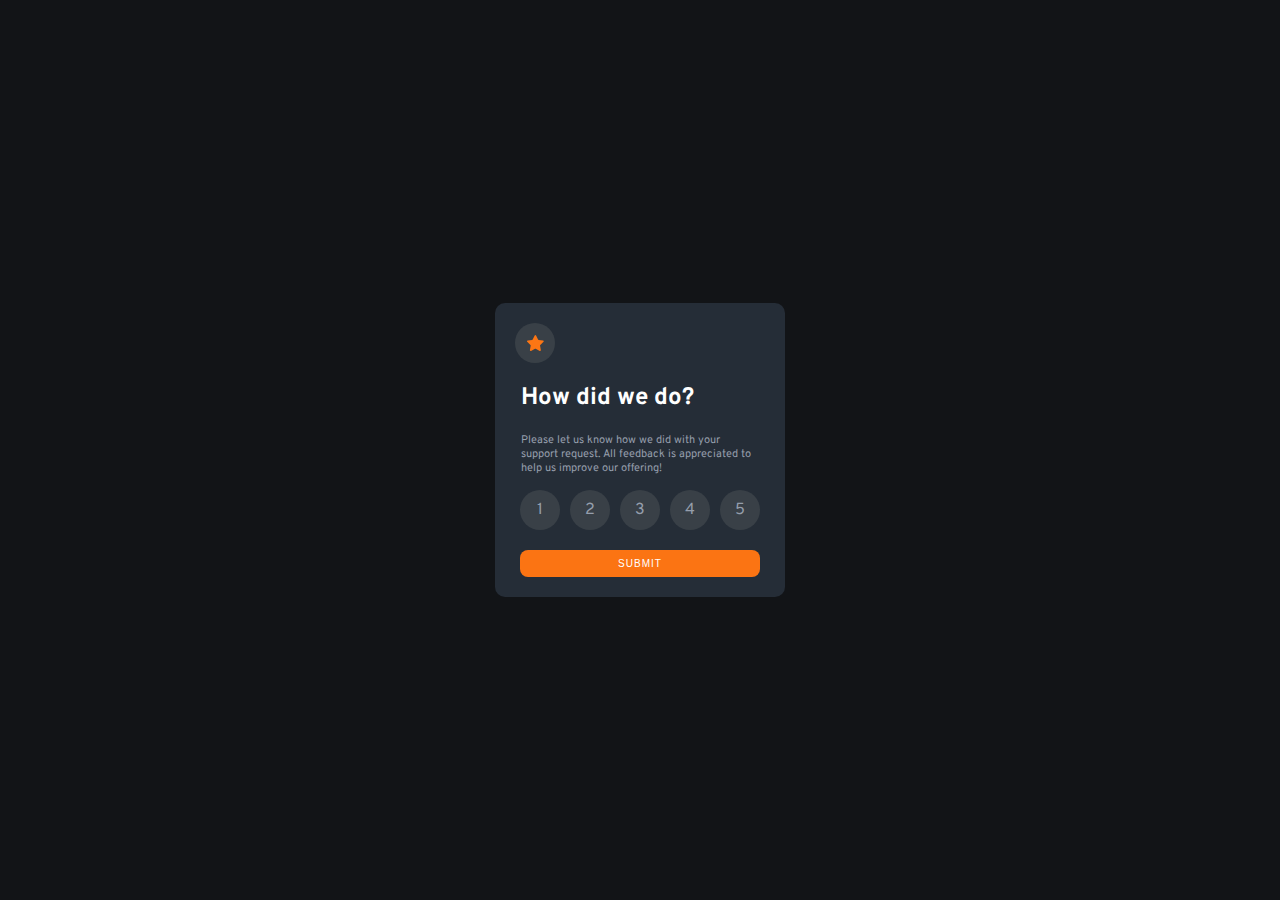
<file: index.html>
<!DOCTYPE html>
<html lang="en">
  <head>
    <meta charset="UTF-8">
    <meta name="viewport" content="width=device-width, initial-scale=1.0">
    <link rel="stylesheet" href="https://fonts.googleapis.com/css?family=Overpass">
    
    <link rel="icon" type="image/png" sizes="32x32" href="./images/favicon-32x32.png">  
    <link rel="stylesheet" href="styles.css"/>
    <title>Frontend Mentor | Interactive rating component</title>
  </head>
  <body class="primus">
    <div class="main">
      <div class="first">
        <div class="image-container">
          <img src="images\icon-star.svg"/>
        </div>
        <div class="text-container">
          <h2>How did we do?</h2>
          <p>Please let us know how we did with your support
            request. All feedback is appreciated to help us
            improve our offering!
          </p>
        </div>
        <div class="numbers-container">
          <div id="1" class="numbers">1</div>
          <div id="2" class="numbers">2</div>
          <div id="3" class="numbers">3</div>
          <div id="4" class="numbers">4</div>
          <div id="5" class="numbers">5</div>
        </div> 
        <div class="button-container">
          <button id="btn">SUBMIT</button>
        </div>     
      </div>
    </div>
    <script src="app.js"></script>
  </body>
</html>
</file>
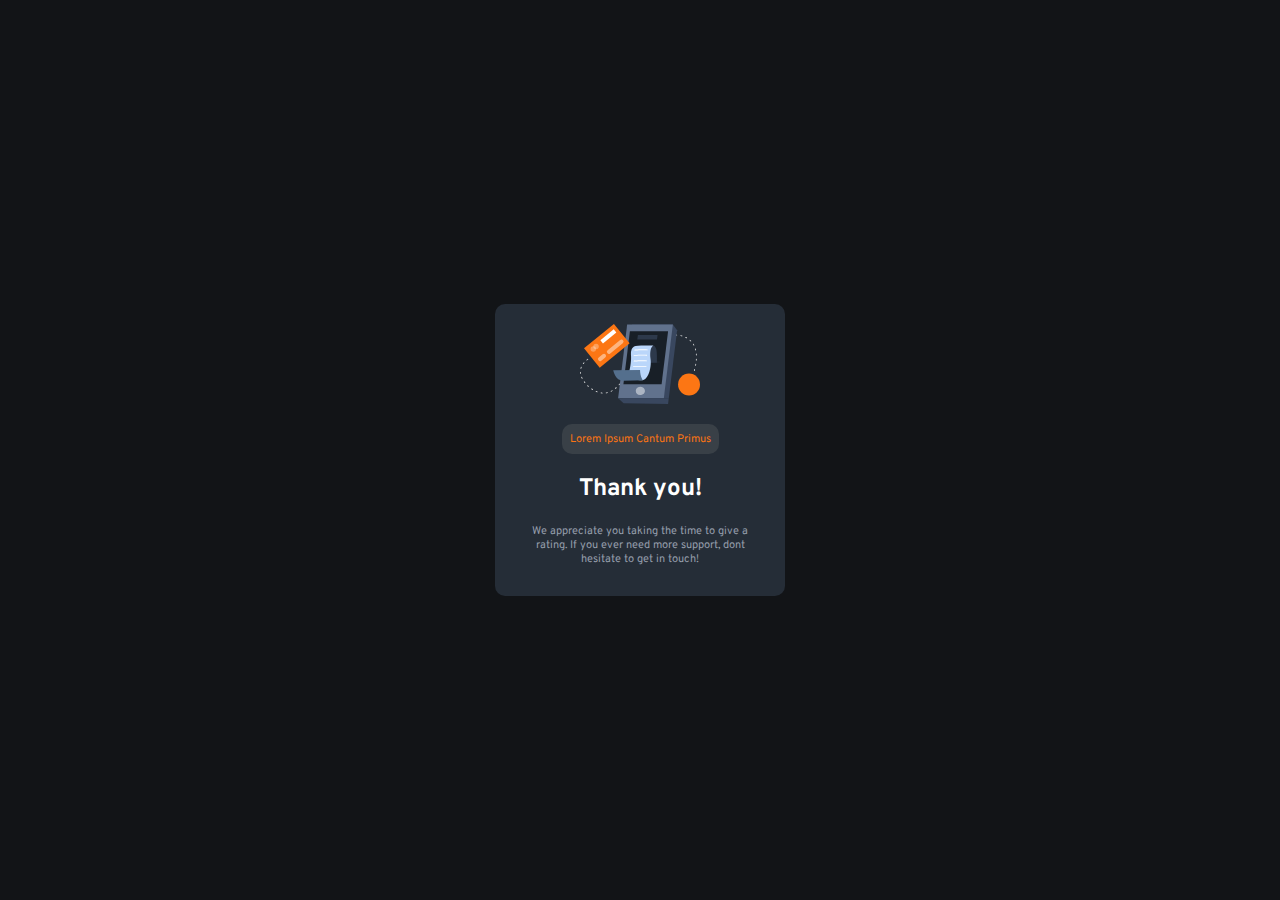
<file: success.html>
<!DOCTYPE html>
<html lang="en">
    <head>
        <meta charset="UTF-8">
        <meta name="viewport" content="width=device-width, initial-scale=1.0">
        <link rel="stylesheet" href="https://fonts.googleapis.com/css?family=Overpass">
        <link rel="icon" type="image/png" sizes="32x32" href="./images/favicon-32x32.png">  
        <link rel="stylesheet" href="styles.css"/>
        <title>Frontend Mentor | Interactive rating component</title>
    </head>
    <body>
        <div class="main">
            <div class="first">
                <div class="success-img-container">
                    <img src="images\illustration-thank-you.svg">
                </div>
                <div class = success-div>
                    <p id="targ" class="success-text">Lorem Ipsum Cantum Primus</p>
                </div>
                <div class="text-container">
                    <h2 class="success-heading">Thank you!</h2>
                    <p class="success-paragraph">We appreciate you taking the time to give a rating.
                        If you ever need more support, dont hesitate to
                        get in touch!
                    </p>
                  </div>
            </div>
        </div>
        <script src="app.js"></script>
    </body>
</html>
</file>
<file: styles.css>
/* Containers */

html, body{
    height:100%;
    background-color: hsl(216, 12%, 8%);
    display:flex;
    justify-content: center;
    align-items: center;
    font-family: "Overpass", sans-serif;
}

.text-container{
    padding:0px 6px;
}

.main{
    background-color: hsl(213, 19%, 18%);
    border-radius: 10px;
}

.first{
    color:white;
    padding: 20px;
    width:250px;
}

.image-container, .numbers{
    background-color: hsl(210, 11%, 25%);
    width:40px;
    height:40px;
    border-radius:50%;
    display:flex;
    align-items:center;
    justify-content: center;
    border:none;
}

.success-img-container{
    display:flex;
    justify-content:center;
    height:80px;
}

.success-div{
    margin-top: 20px;
    display: flex;
    justify-content: center;
    border-radius: 8px;
}

.numbers-container{
    align-items: center;
    display:grid;
    grid-template-columns: 1fr 1fr 1fr 1fr 1fr;
    justify-items:center;
    align-items:center;
    padding:15px 0;
    color: hsl(217, 12%, 63%);
}

.button-container{
    padding-top:5px;
    display:flex;
    justify-content: center;
}

.numbers:hover{
    background-color: hsl(25, 97%, 53%);
    color:white;
}

.active{
    background-color:hsl(217, 12%, 63%) ;
    color:white;
}

/* Texts */

h2{
    color:hsl(0, 0%, 100%)
}

p{
    color:hsl(217, 12%, 63%);
    font-size: 11px;
    font-weight:400;
    margin-bottom:0px;
}

.success-text{
    color:hsl(25, 97%, 53%);
    margin-top:0px;
    padding:8px 8px;
    background-color: hsl(210, 11%, 25%);
    border-radius: 10px;
}

.success-heading, .success-paragraph{
    text-align:center;
}

.success-paragraph{
    margin-top:0px;
    padding-bottom: 10px;
}

/* Buttons */

button{
    font-size:10px;
    letter-spacing:1px;
    font-weight:400;
    color: hsl(0, 0%, 100%);
    padding: 8px 0px;
    border:none;
    border-radius: 8px;
    width: 240px;
    background-color: hsl(25, 97%, 53%);
}

button:hover{
    font-size:10px;
    letter-spacing:1px;
    font-weight:400;
    color: hsl(25, 97%, 53%);
    padding: 8px 0px;
    border-color:hsl(0, 0%, 100%);
    border-radius: 8px;
    width: 240px;
    background-color: hsl(0, 0%, 100%);
}
</file>
